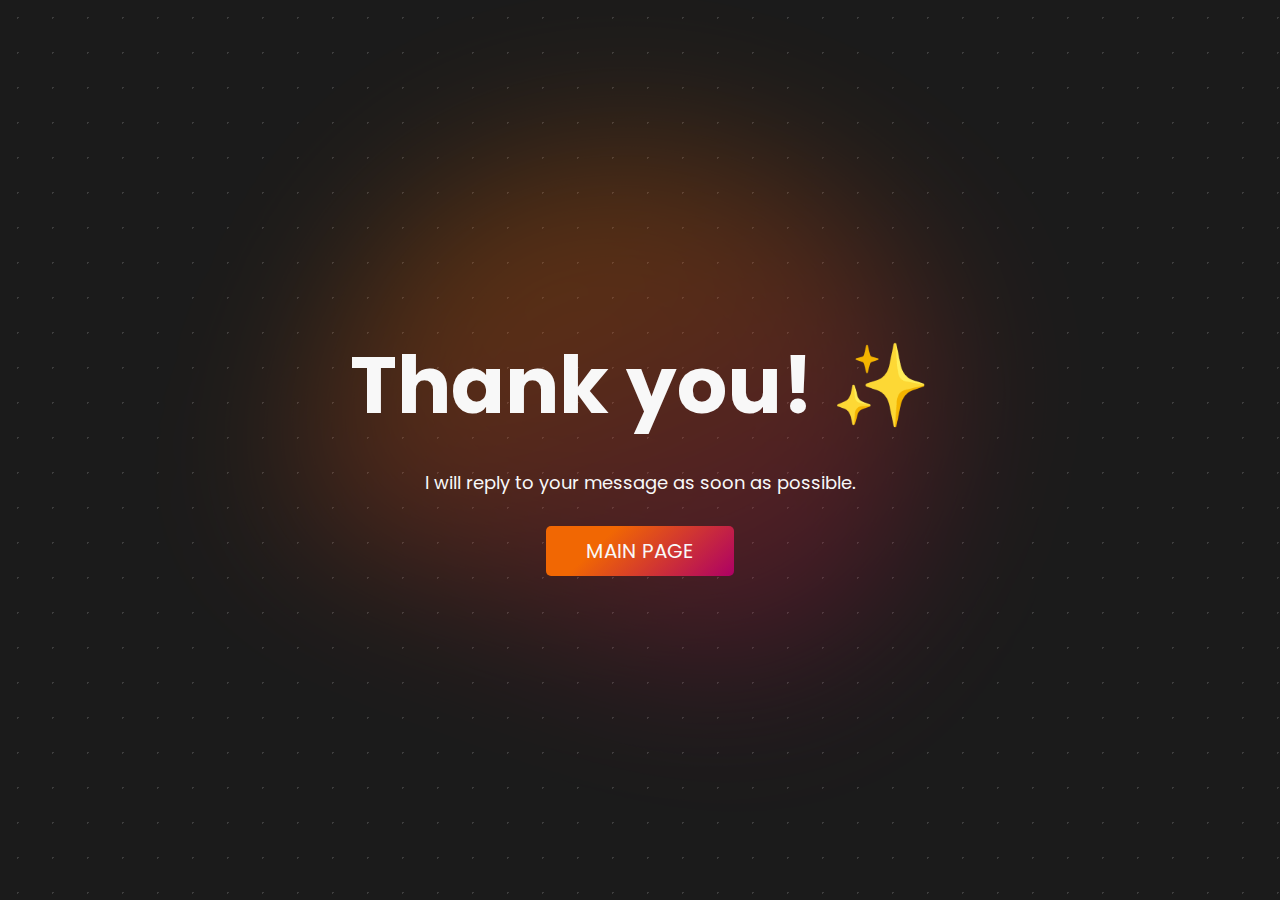
<file: thankyou.html>
<!DOCTYPE html>
<html lang="en">

<head>
    <meta charset="UTF-8">
    <meta http-equiv="X-UA-Compatible" content="IE=edge">
    <meta name="viewport" content="width=device-width, initial-scale=1.0">
    <title>Thank you | Joanna Abramczyk</title>
    <link rel="preconnect" href="https://fonts.googleapis.com">
    <link rel="preconnect" href="https://fonts.gstatic.com" crossorigin>
    <link href="https://fonts.googleapis.com/css2?family=Poppins:wght@400;700&display=swap" rel="stylesheet">
    <link rel="stylesheet" href="css/main.css">
</head>

<body>
    <header class="header header--thanks">
        <h1 class="header__title header__title--thanks">Thank you! ✨</h1>
        <p>I will reply to your message as soon as possible.</p>
        <a href="https://jsabram.github.io/test/" class="btn btn--thanks">Main page</a>
    </header>
</body>

</html>
</file>
<file: css/main.css>
@-webkit-keyframes pulse {
  from {
    width: 100%;
    height: 100%;
    border: 1px solid #fff;
  }
  to {
    width: 150%;
    height: 150%;
  }
}

@keyframes pulse {
  from {
    width: 100%;
    height: 100%;
    border: 1px solid #fff;
  }
  to {
    width: 150%;
    height: 150%;
  }
}

@-webkit-keyframes slide-down {
  from {
    -webkit-transform: translateY(-50%);
    transform: translateY(-50%);
    opacity: 0;
  }
  to {
    -webkit-transform: translateY(0);
    transform: translateY(0);
    opacity: 1;
  }
}

@keyframes slide-down {
  from {
    -webkit-transform: translateY(-50%);
    transform: translateY(-50%);
    opacity: 0;
  }
  to {
    -webkit-transform: translateY(0);
    transform: translateY(0);
    opacity: 1;
  }
}

.wrapper {
  width: 80%;
  max-width: 1800px;
  margin: 2em auto;
}

.heading-underline {
  position: relative;
  display: inline-block;
  margin: 0 auto 0.5em;
  font-size: 3rem;
  text-transform: uppercase;
  text-align: center;
}

.heading-underline::before,
.heading-underline::after {
  position: absolute;
  width: 60%;
  height: 0.2rem;
  content: "";
}

.heading-underline::before {
  bottom: 6%;
  left: -5%;
  background-color: #ad0065;
}

.heading-underline::after {
  bottom: -6%;
  right: -3%;
  background-color: #f16703;
}

.section {
  display: -webkit-box;
  display: -ms-flexbox;
  display: flex;
  -webkit-box-pack: center;
  -ms-flex-pack: center;
  justify-content: center;
  -webkit-box-orient: vertical;
  -webkit-box-direction: normal;
  -ms-flex-direction: column;
  flex-direction: column;
  margin: 2em 0;
  padding: 3em 0;
}

.block-left,
.block-right {
  position: absolute;
  width: 40%;
  height: 4rem;
  background: #1b1b1b;
  background-image: radial-gradient(#3d3d3d 1px, transparent 0);
  background-size: 3.5rem 3.5rem;
  -webkit-transform: skewX(-45deg);
  transform: skewX(-45deg);
  content: "";
}

.block-right {
  bottom: 0;
  right: -5%;
}

.block-left {
  top: 0;
  left: -5%;
  color: #f8f8f8;
}

.accent-letter {
  position: relative;
  display: inline-block;
  color: #f16703;
}

.accent-letter::before {
  position: absolute;
  top: 0;
  left: 5%;
  width: 100%;
  height: 100%;
  color: #ad0065;
  content: "A";
}

.bold-text {
  font-weight: bold;
}

.btn {
  position: relative;
  -ms-flex-item-align: center;
  -ms-grid-row-align: center;
  align-self: center;
  margin-top: 1em;
  padding: 0.5em 2em;
  background-color: #ad0065;
  background-image: linear-gradient(316deg, #ad0065 0%, #f16703 70%);
  border: none;
  border-radius: 0.5rem;
  font-size: 1.8rem;
  color: #f8f8f8;
  text-transform: uppercase;
  text-decoration: none;
  overflow: hidden;
  cursor: pointer;
  z-index: 0;
}

.btn::before {
  position: absolute;
  top: 0;
  bottom: 0;
  width: 30%;
  background-color: rgba(255, 255, 255, 0.3);
  -webkit-transform: skew(45deg) translateX(-300%);
  transform: skew(45deg) translateX(-300%);
  content: "";
  -webkit-transition: -webkit-transform 0.5s;
  transition: -webkit-transform 0.5s;
  transition: transform 0.5s;
  transition: transform 0.5s, -webkit-transform 0.5s;
  z-index: -1;
}

.btn:hover::before {
  -webkit-transform: skew(45deg) translateX(500%);
  transform: skew(45deg) translateX(500%);
}

.btn--thanks {
  margin-top: 1.5em;
  font-size: 2rem;
}

.shadow {
  position: absolute;
  top: 0;
  right: 0;
  bottom: 0;
  left: 0;
  background-color: rgba(0, 0, 0, 0.4);
  content: "";
  z-index: -1;
}

*,
*::before,
*::after {
  -webkit-box-sizing: border-box;
  box-sizing: border-box;
  margin: 0;
  padding: 0;
}

html {
  font-size: 62.5%;
  scroll-behavior: smooth;
}

body {
  position: relative;
  max-width: 100vw;
  background: #1b1b1b;
  background-image: radial-gradient(#3d3d3d 1px, transparent 0);
  background-size: 3.5rem 3.5rem;
  color: #f8f8f8;
  line-height: 1.5;
  overflow-x: hidden;
}

body,
input,
textarea {
  font-size: 1.6rem;
  font-family: "Poppins", sans-serif;
}

.nav__desktop {
  position: fixed;
  display: none;
  -webkit-box-pack: center;
  -ms-flex-pack: center;
  justify-content: center;
  -webkit-box-align: center;
  -ms-flex-align: center;
  align-items: center;
  width: 100vw;
  height: 6rem;
  background-color: rgba(0, 0, 0, 0.5);
  z-index: 100;
}

.nav__mobile {
  position: fixed;
  top: 0;
  display: -webkit-box;
  display: -ms-flexbox;
  display: flex;
  -webkit-box-pack: center;
  -ms-flex-pack: center;
  justify-content: center;
  -webkit-box-align: center;
  -ms-flex-align: center;
  align-items: center;
  height: 100vh;
  width: 100vw;
  background-color: rgba(0, 0, 0, 0.95);
  -webkit-transform: translateX(-120%);
  transform: translateX(-120%);
  -webkit-transition: -webkit-transform 0.8s;
  transition: -webkit-transform 0.8s;
  transition: transform 0.8s;
  transition: transform 0.8s, -webkit-transform 0.8s;
  z-index: 10;
}

.nav__links {
  display: -webkit-box;
  display: -ms-flexbox;
  display: flex;
  -webkit-box-align: center;
  -ms-flex-align: center;
  align-items: center;
  -webkit-box-orient: vertical;
  -webkit-box-direction: normal;
  -ms-flex-direction: column;
  flex-direction: column;
  list-style-type: none;
}

.nav__links-desktop {
  -webkit-box-orient: horizontal;
  -webkit-box-direction: normal;
  -ms-flex-direction: row;
  flex-direction: row;
  height: 100%;
}

.nav__link {
  position: relative;
  display: block;
  margin-bottom: 1em;
  padding: 0.5em 1em;
  color: #f8f8f8;
  font-size: 2rem;
  text-decoration: none;
  text-transform: uppercase;
  cursor: pointer;
  z-index: 0;
}

.nav__link-desktop {
  margin: 0 1em;
}

.nav__link-desktop i {
  margin-right: 0.3em;
}

.nav__link::before {
  position: absolute;
  right: 0;
  bottom: 0;
  left: 0;
  height: 0%;
  background-color: #ad0065;
  content: "";
  -webkit-transition: height 0.3s;
  transition: height 0.3s;
  z-index: -1;
}

.nav__link:hover::before,
.nav__link:focus::before {
  height: 100%;
}

.header {
  position: relative;
  height: 100vh;
  display: -webkit-box;
  display: -ms-flexbox;
  display: flex;
  -webkit-box-pack: center;
  -ms-flex-pack: center;
  justify-content: center;
  -webkit-box-align: center;
  -ms-flex-align: center;
  align-items: center;
  -webkit-box-orient: vertical;
  -webkit-box-direction: normal;
  -ms-flex-direction: column;
  flex-direction: column;
  padding: 1.5em 3em;
}

.header__text {
  -webkit-animation: slide-down 2s;
  animation: slide-down 2s;
}

.header__title {
  position: relative;
  font-size: 4rem;
}

.header__title::before {
  position: absolute;
  top: 50%;
  left: 50%;
  -webkit-transform: translate(-50%, -50%) rotate(20deg);
  transform: translate(-50%, -50%) rotate(20deg);
  height: 6em;
  width: 100%;
  border-top-right-radius: 62%;
  border-top-left-radius: 81%;
  border-bottom-left-radius: 15%;
  border-bottom-right-radius: 47%;
  content: "";
  background-color: #ad0065;
  background-image: linear-gradient(316deg, #ad0065 0%, #f16703 70%);
  z-index: -1;
  -webkit-filter: blur(80px);
  filter: blur(80px);
  opacity: 0.3;
}

.header__title--thanks {
  margin-bottom: 0.3em;
}

.header__link {
  position: absolute;
  bottom: 10%;
  left: 50%;
  display: -webkit-box;
  display: -ms-flexbox;
  display: flex;
  -webkit-box-pack: center;
  -ms-flex-pack: center;
  justify-content: center;
  -webkit-box-align: center;
  -ms-flex-align: center;
  align-items: center;
  width: 5rem;
  height: 5rem;
  border-radius: 50%;
  border: 1px solid #f8f8f8;
  text-decoration: none;
  -webkit-transform: translateX(-50%);
  transform: translateX(-50%);
  -webkit-transition: background-color 0.3s;
  transition: background-color 0.3s;
}

.header__link::before {
  position: absolute;
  height: 100%;
  width: 100%;
  border-radius: 50%;
  border: 1px solid transparent;
  content: "";
  -webkit-animation: pulse 2s infinite;
  animation: pulse 2s infinite;
}

.header__link-arrow {
  color: #f8f8f8;
  font-size: 2rem;
}

.about-me {
  position: relative;
  background-color: #111111;
  overflow-x: hidden;
}

.about-me__card {
  display: -webkit-box;
  display: -ms-flexbox;
  display: flex;
  -webkit-box-pack: center;
  -ms-flex-pack: center;
  justify-content: center;
  -webkit-box-align: center;
  -ms-flex-align: center;
  align-items: center;
  -webkit-box-orient: vertical;
  -webkit-box-direction: normal;
  -ms-flex-direction: column;
  flex-direction: column;
  text-align: justify;
}

.about-me__card-img {
  width: 100%;
  margin-bottom: 2em;
  -o-object-fit: contain;
  object-fit: contain;
  border: 0.5rem solid rgba(0, 0, 0, 0.6);
  border-radius: 0.5rem;
  -webkit-box-shadow: 0 0 1rem #000;
  box-shadow: 0 0 1rem #000;
}

.about-me__card-text {
  display: -webkit-box;
  display: -ms-flexbox;
  display: flex;
  -webkit-box-orient: vertical;
  -webkit-box-direction: normal;
  -ms-flex-direction: column;
  flex-direction: column;
}

.about-me__card-paragraph {
  margin-bottom: 1em;
}

.projects {
  margin-bottom: 0;
  padding-bottom: 0;
}

.projects__cards {
  display: -webkit-box;
  display: -ms-flexbox;
  display: flex;
  -webkit-box-pack: center;
  -ms-flex-pack: center;
  justify-content: center;
  -webkit-box-align: center;
  -ms-flex-align: center;
  align-items: center;
}

.projects__card {
  width: 30rem;
  margin: 1em;
  border-radius: 0.5rem;
  background-color: #ad0065;
  background-image: linear-gradient(316deg, #ad0065 0%, #f16703 70%);
  -webkit-box-shadow: 0 0 1.5rem #111111;
  box-shadow: 0 0 1.5rem #111111;
  overflow: hidden;
  -webkit-transition: -webkit-transform 0.3s;
  transition: -webkit-transform 0.3s;
  transition: transform 0.3s;
  transition: transform 0.3s, -webkit-transform 0.3s;
}

.projects__card:hover {
  -webkit-transform: scale(1.05);
  transform: scale(1.05);
}

.projects__card-top img {
  height: 22rem;
  width: 100%;
  -o-object-fit: cover;
  object-fit: cover;
}

.projects__card-bottom {
  position: relative;
  display: -webkit-box;
  display: -ms-flexbox;
  display: flex;
  -webkit-box-orient: vertical;
  -webkit-box-direction: normal;
  -ms-flex-direction: column;
  flex-direction: column;
  -webkit-box-pack: justify;
  -ms-flex-pack: justify;
  justify-content: space-between;
  -webkit-box-align: center;
  -ms-flex-align: center;
  align-items: center;
  height: 30rem;
  padding: 1em;
  overflow: hidden;
  z-index: 0;
}

.projects__card-title {
  font-size: 2rem;
  text-transform: none;
}

.projects__card-text {
  margin: 0.5em 0;
}

.projects__card-link {
  display: inline-block;
  margin: 0 0.5em;
  padding: 0.5em 1em;
  background: none;
  border: 1px solid #f8f8f8;
  color: #f8f8f8;
}

.resume__section {
  margin: 1.5em 0;
  background-color: #111111;
  border-radius: 0.5rem;
  overflow-x: hidden;
  -webkit-transition: -webkit-transform 0.3s, -webkit-box-shadow 0.3s;
  transition: -webkit-transform 0.3s, -webkit-box-shadow 0.3s;
  transition: transform 0.3s, box-shadow 0.3s;
  transition: transform 0.3s, box-shadow 0.3s, -webkit-transform 0.3s,
    -webkit-box-shadow 0.3s;
}

.resume__section:hover {
  -webkit-transform: scale(1.05);
  transform: scale(1.05);
  -webkit-box-shadow: 0 0 1.5rem #111111;
  box-shadow: 0 0 1.5rem #111111;
}

.resume__name {
  padding: 0.5em 1em;
  text-align: center;
  font-size: 2rem;
}

.resume__card-heading {
  position: relative;
  width: 100%;
  padding: 0.5em 1em;
  background-color: #ad0065;
  background-image: linear-gradient(316deg, #ad0065 0%, #f16703 70%);
  font-size: 2rem;
  z-index: 0;
}

.resume__list {
  padding: 1em 1.3em;
  font-size: 1.2rem;
  list-style-type: none;
}

.resume__list-item {
  margin: 0.5em 0;
}

.resume__list-links {
  display: -webkit-box;
  display: -ms-flexbox;
  display: flex;
  -webkit-box-pack: space-evenly;
  -ms-flex-pack: space-evenly;
  justify-content: space-evenly;
  -webkit-box-align: center;
  -ms-flex-align: center;
  align-items: center;
}

.resume__icon {
  padding: 0.5em;
  font-size: 2rem;
  -webkit-transition: color 0.3s;
  transition: color 0.3s;
}

.resume__icon:hover {
  color: #ad0065;
}

.resume__icon:hover:nth-of-type(2) {
  color: #f16703;
}

.resume__link {
  color: #f8f8f8;
  text-decoration: none;
}

.resume__framed-list-item {
  margin: 0.5em;
  padding: 0.5em 1em;
  border: 1px solid #f8f8f8;
  border-radius: 0.5rem;
}

.resume__experience-position {
  margin-bottom: 0.5em;
  font-size: 2rem;
}

.resume__experience-description {
  display: block;
  margin-bottom: 2em;
}

.contact {
  position: relative;
  margin-bottom: 0;
  background-color: #111111;
  overflow: hidden;
}

.contact__form {
  display: -webkit-box;
  display: -ms-flexbox;
  display: flex;
  -webkit-box-orient: vertical;
  -webkit-box-direction: normal;
  -ms-flex-direction: column;
  flex-direction: column;
}

.contact__form-input {
  width: 100%;
  padding: 0.5em 1em;
  margin: 0.5em 0 1.5em;
  border: 1px solid #494949;
  border-radius: 0.5rem;
  outline: none;
  background: none;
  color: #f8f8f8;
}

.contact__form-input:focus {
  border: 1px solid #f8f8f8;
}

.contact__form-input--msg {
  resize: vertical;
}

.contact__form-btn {
  -ms-flex-item-align: end;
  -ms-grid-row-align: end;
  align-self: end;
}

.footer {
  padding: 1em 0;
  background-color: #111111;
  border-top: 1px solid #494949;
}

.footer__text {
  text-align: center;
  color: #494949;
}

.show-nav {
  -webkit-transform: translateX(0);
  transform: translateX(0);
}

@media (min-width: 768px) {
  body,
  input,
  textarea {
    font-size: 1.8rem;
  }
  .heading-underline {
    font-size: 4rem;
  }
  .header__title {
    font-size: 6rem;
  }
  .header__paragraph {
    font-size: 2rem;
  }
  .header__link {
    width: 6rem;
    height: 6rem;
  }
  .header__link-arrow {
    font-size: 3rem;
  }
  .resume__section {
    margin: 0;
  }
  .resume-container {
    display: -ms-grid;
    display: grid;
    -ms-grid-columns: (1fr) [3];
    grid-template-columns: repeat(3, 1fr);
    gap: 2em;
  }
  .resume__title {
    -ms-grid-row: 1;
    -ms-grid-row-span: 1;
    grid-row: 1/2;
    -ms-grid-column: 1;
    -ms-grid-column-span: 3;
    grid-column: 1/4;
  }
  .resume__contact {
    -ms-grid-row: 2;
    -ms-grid-row-span: 1;
    grid-row: 2/3;
    -ms-grid-column: 1;
    -ms-grid-column-span: 1;
    grid-column: 1/2;
  }
  .resume__languages {
    -ms-grid-row: 3;
    -ms-grid-row-span: 1;
    grid-row: 3/4;
    -ms-grid-column: 1;
    -ms-grid-column-span: 1;
    grid-column: 1/2;
  }
  .resume__skills {
    -ms-grid-row: 2;
    -ms-grid-row-span: 1;
    grid-row: 2/3;
    -ms-grid-column: 2;
    -ms-grid-column-span: 2;
    grid-column: 2/4;
  }
  .resume__experience {
    -ms-grid-row: 4;
    -ms-grid-row-span: 1;
    grid-row: 4/5;
    -ms-grid-column: 1;
    -ms-grid-column-span: 3;
    grid-column: 1/4;
  }
  .resume__education {
    -ms-grid-row: 5;
    -ms-grid-row-span: 1;
    grid-row: 5/6;
    -ms-grid-column: 1;
    -ms-grid-column-span: 1;
    grid-column: 1/2;
  }
  .resume__certificates {
    -ms-grid-row: 3;
    -ms-grid-row-span: 1;
    grid-row: 3/4;
    -ms-grid-column: 2;
    -ms-grid-column-span: 2;
    grid-column: 2/4;
  }
  .resume__interests {
    -ms-grid-row: 5;
    -ms-grid-row-span: 1;
    grid-row: 5/6;
    -ms-grid-column: 2;
    -ms-grid-column-span: 2;
    grid-column: 2/4;
  }
  .resume__name {
    font-size: 3rem;
    padding: 2em;
  }
  .resume__flex {
    display: -webkit-box;
    display: -ms-flexbox;
    display: flex;
    -ms-flex-wrap: wrap;
    flex-wrap: wrap;
  }
}

@media (min-width: 992px) {
  .heading-underline {
    font-size: 5rem;
  }
  .header__title {
    font-size: 8rem;
  }
  .header__link {
    width: 8rem;
    height: 8rem;
  }
  .header__link-arrow {
    font-size: 4rem;
  }
  .hamburger {
    display: none;
  }
  .nav__mobile {
    display: none;
  }
  .nav__desktop {
    display: -webkit-box;
    display: -ms-flexbox;
    display: flex;
  }
  .about-me__card {
    -webkit-box-orient: horizontal;
    -webkit-box-direction: normal;
    -ms-flex-direction: row;
    flex-direction: row;
    -webkit-box-align: center;
    -ms-flex-align: center;
    align-items: center;
  }
  .about-me__card-img {
    -ms-flex-item-align: center;
    -ms-grid-row-align: center;
    align-self: center;
    width: 40%;
    margin: 0 3em 0 0;
  }
  .projects__card-title {
    font-size: 2.5rem;
  }
  .resume__list {
    font-size: 1.6rem;
  }
  .resume__name {
    font-size: 4rem;
  }
  .resume__icon {
    font-size: 3rem;
  }
}
/*# sourceMappingURL=main.css.map */
</file>
